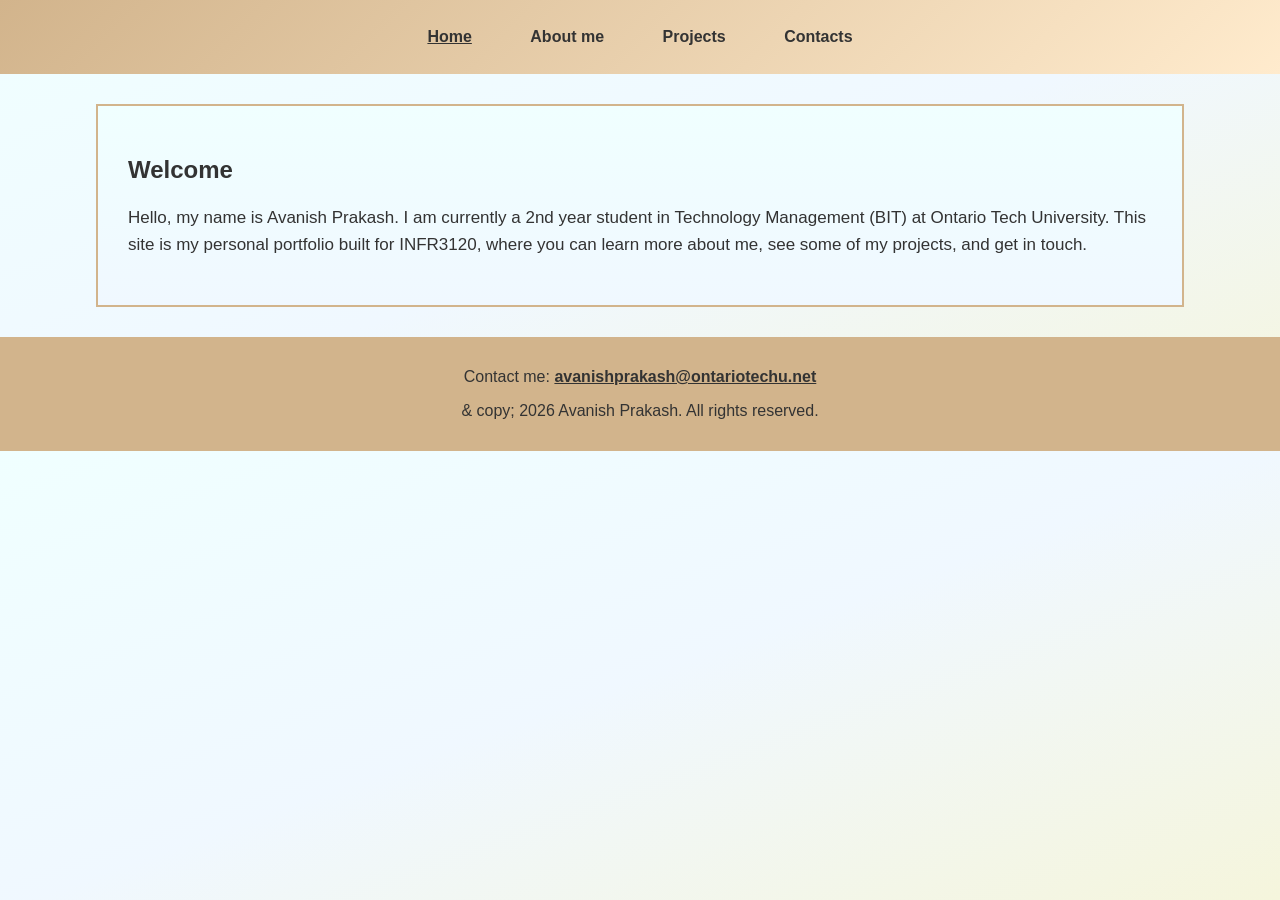
<file: index.html>
<!DOCTYPE HTML>
<html lang="en">
<head>
 <meta charset="UTF-8">
 <meta name="viewport" content="width=device-width">
 <title>Avanish Prakash | Avanish's Website - Home</title>
 <link rel="stylesheet" type="text/css" href="css/full.css" media="only screen and (min-width:960px)">
 <link rel="stylesheet" type="text/css" href="css/tablet.css" media="only screen and (min-width:481px) and (max-width:959px)">
 <link rel="stylesheet" type="text/css" href="css/phone.css" media="only screen and (max-width:480px)">
</head>
<body>

<header id="banner">
 <nav>
   <a href="index.html" class="active">Home</a>
   <a href="about.html">About me </a>
   <a href="projects.html">Projects</a>
   <a href="contact.html">Contacts</a>
 </nav>
</header>

<main>
 <section>
  <h1>Welcome</h1>
  <p>Hello, my name is Avanish Prakash. I am currently a 2nd year student in Technology Management (BIT) at Ontario Tech University. This site is my personal portfolio built for INFR3120, where you can learn more about me, see some of my projects, and get in touch.</p>
 </section>
</main>

<footer>
 <p>Contact me: <a href="mailto:avanish.prakash@ontariotechu.net">avanishprakash@ontariotechu.net</a></p>
 <p>& copy; 2026 Avanish Prakash. All rights reserved.</p>
</footer>

</body>
</html>
</file>
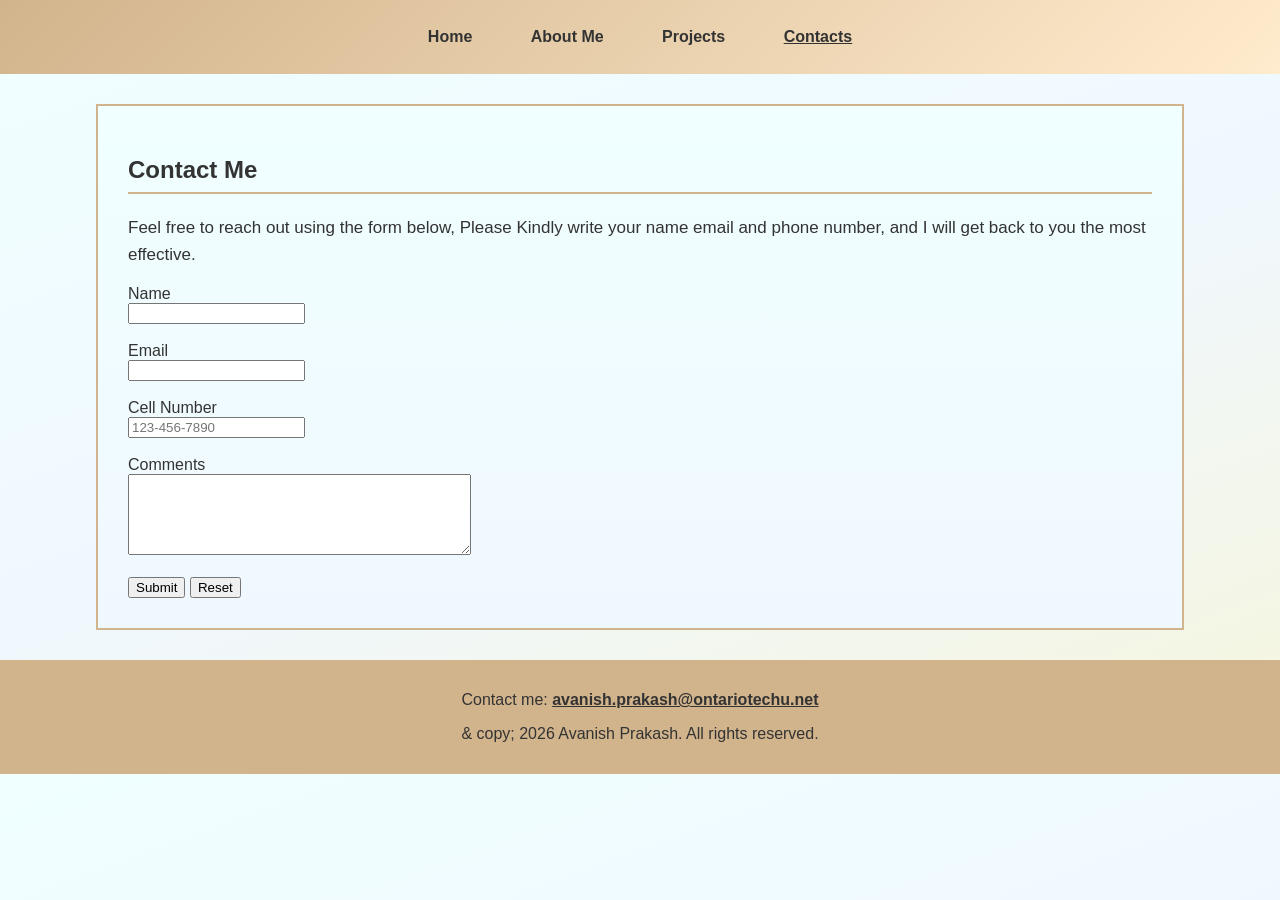
<file: Contact.html>
<!DOCTYPE HTML>
<html lang="en">
<head>
 <meta charset="UTF-8">
 <meta name="viewport" content="width=device-width">
 <title>Avanish Prakash | Avanish's Website - Contact</title>
 <link rel="stylesheet" type="text/css" href="css/full.css" media="only screen and (min-width:960px)">
 <link rel="stylesheet" type="text/css" href="css/tablet.css" media="only screen and (min-width:481px) and (max-width:959px)">
 <link rel="stylesheet" type="text/css" href="css/phone.css" media="only screen and (max-width:480px)">
</head>
<body>

<header id="banner">
 <nav>
   <a href="index.html">Home</a>
   <a href="about.html">About Me</a>
   <a href="projects.html">Projects</a>
   <a href="contact.html" class="active">Contacts</a>
 </nav>
</header>

<main>
 <section>
  <h2>Contact Me</h2>
  <p>Feel free to reach out using the form below, Please Kindly write your name email and phone number, and I will get back to you the most effective.</p>

  <form action="#" method="post">

   <label for="name">Name</label><br>
   <input type="text" id="name" name="name" required><br><br>

   <label for="email">Email</label><br>
   <input type="email" id="email" name="email" required><br><br>

   <label for="phone">Cell Number</label><br>
   <input type="tel" id="phone" name="phone" pattern="[0-9]{3}-[0-9]{3}-[0-9]{4}" placeholder="123-456-7890" required><br><br>

   <label for="comments">Comments</label><br>
   <textarea id="comments" name="comments" rows="5" cols="40" maxlength="500" required></textarea><br><br>

   <input type="submit" value="Submit">
   <input type="reset" value="Reset">

  </form>
 </section>
</main>

<footer>
 <p>Contact me: <a href="mailto:avanish.prakash@ontariotechu.net">avanish.prakash@ontariotechu.net</a></p>
 <p>& copy; 2026 Avanish Prakash. All rights reserved.</p>
</footer>

</body>
</html>
</file>
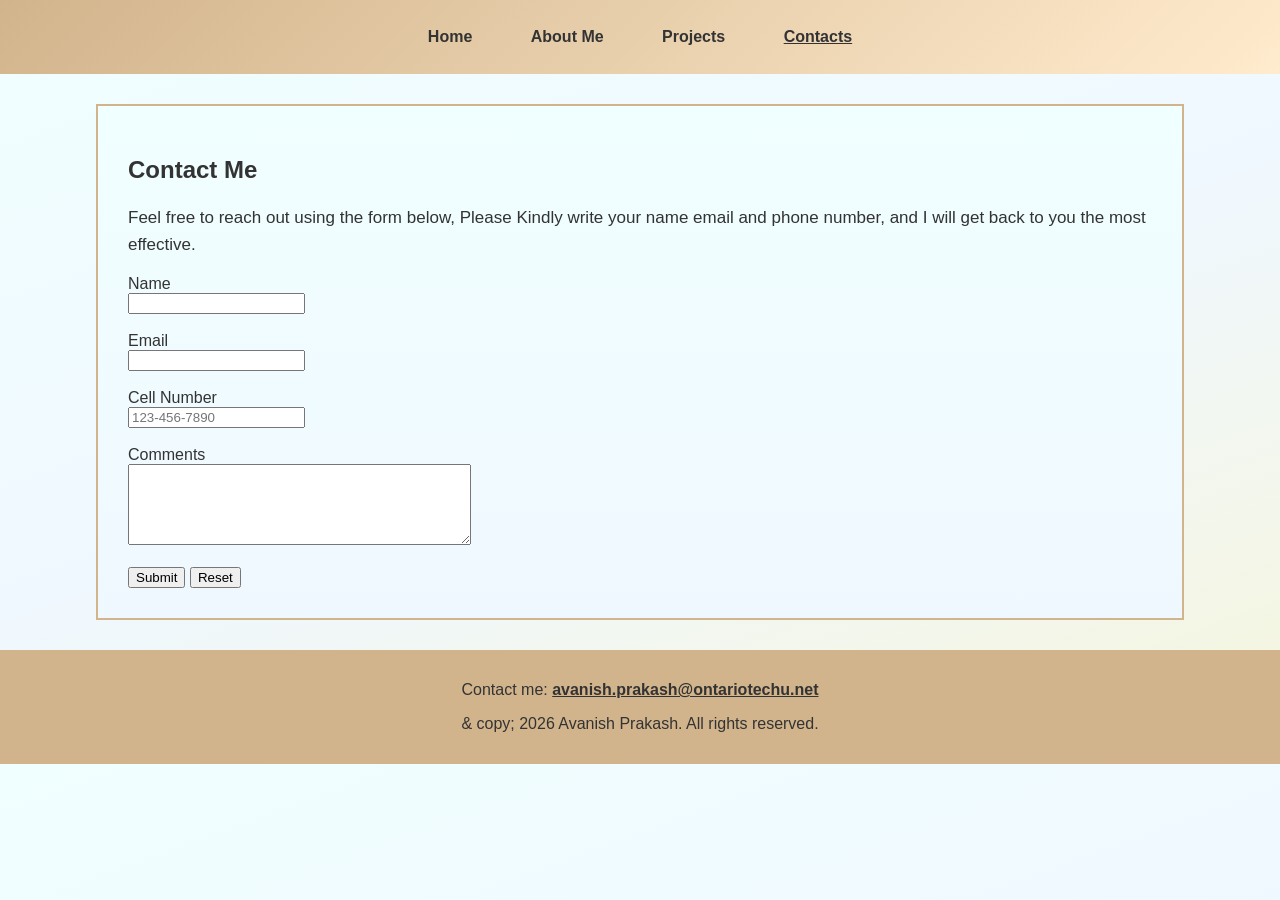
<file: contact.html>
<!DOCTYPE HTML>
<html lang="en">
<head>
 <meta charset="UTF-8">
 <meta name="viewport" content="width=device-width">
 <title>Avanish Prakash | Avanish's Website - Contact</title>
 <link rel="stylesheet" type="text/css" href="css/full.css" media="only screen and (min-width:960px)">
 <link rel="stylesheet" type="text/css" href="css/tablet.css" media="only screen and (min-width:481px) and (max-width:959px)">
 <link rel="stylesheet" type="text/css" href="css/phone.css" media="only screen and (max-width:480px)">
</head>
<body>

<header id="banner">
 <nav>
   <a href="index.html">Home</a>
   <a href="about.html">About Me</a>
   <a href="projects.html">Projects</a>
   <a href="contact.html" class="active">Contacts</a>
 </nav>
</header>

<main>
 <section>
  <h1>Contact Me</h1>
  <p>Feel free to reach out using the form below, Please Kindly write your name email and phone number, and I will get back to you the most effective.</p>

  <form action="#" method="post">

   <label for="name">Name</label><br>
   <input type="text" id="name" name="name" required><br><br>

   <label for="email">Email</label><br>
   <input type="email" id="email" name="email" required><br><br>

   <label for="phone">Cell Number</label><br>
   <input type="tel" id="phone" name="phone" pattern="[0-9]{3}-[0-9]{3}-[0-9]{4}" placeholder="123-456-7890" required><br><br>

   <label for="comments">Comments</label><br>
   <textarea id="comments" name="comments" rows="5" cols="40" maxlength="500" required></textarea><br><br>

   <input type="submit" value="Submit">
   <input type="reset" value="Reset">

  </form>
 </section>
</main>

<footer>
 <p>Contact me: <a href="mailto:avanish.prakash@ontariotechu.net">avanish.prakash@ontariotechu.net</a></p>
 <p>& copy; 2026 Avanish Prakash. All rights reserved.</p>
</footer>

</body>
</html>
</file>
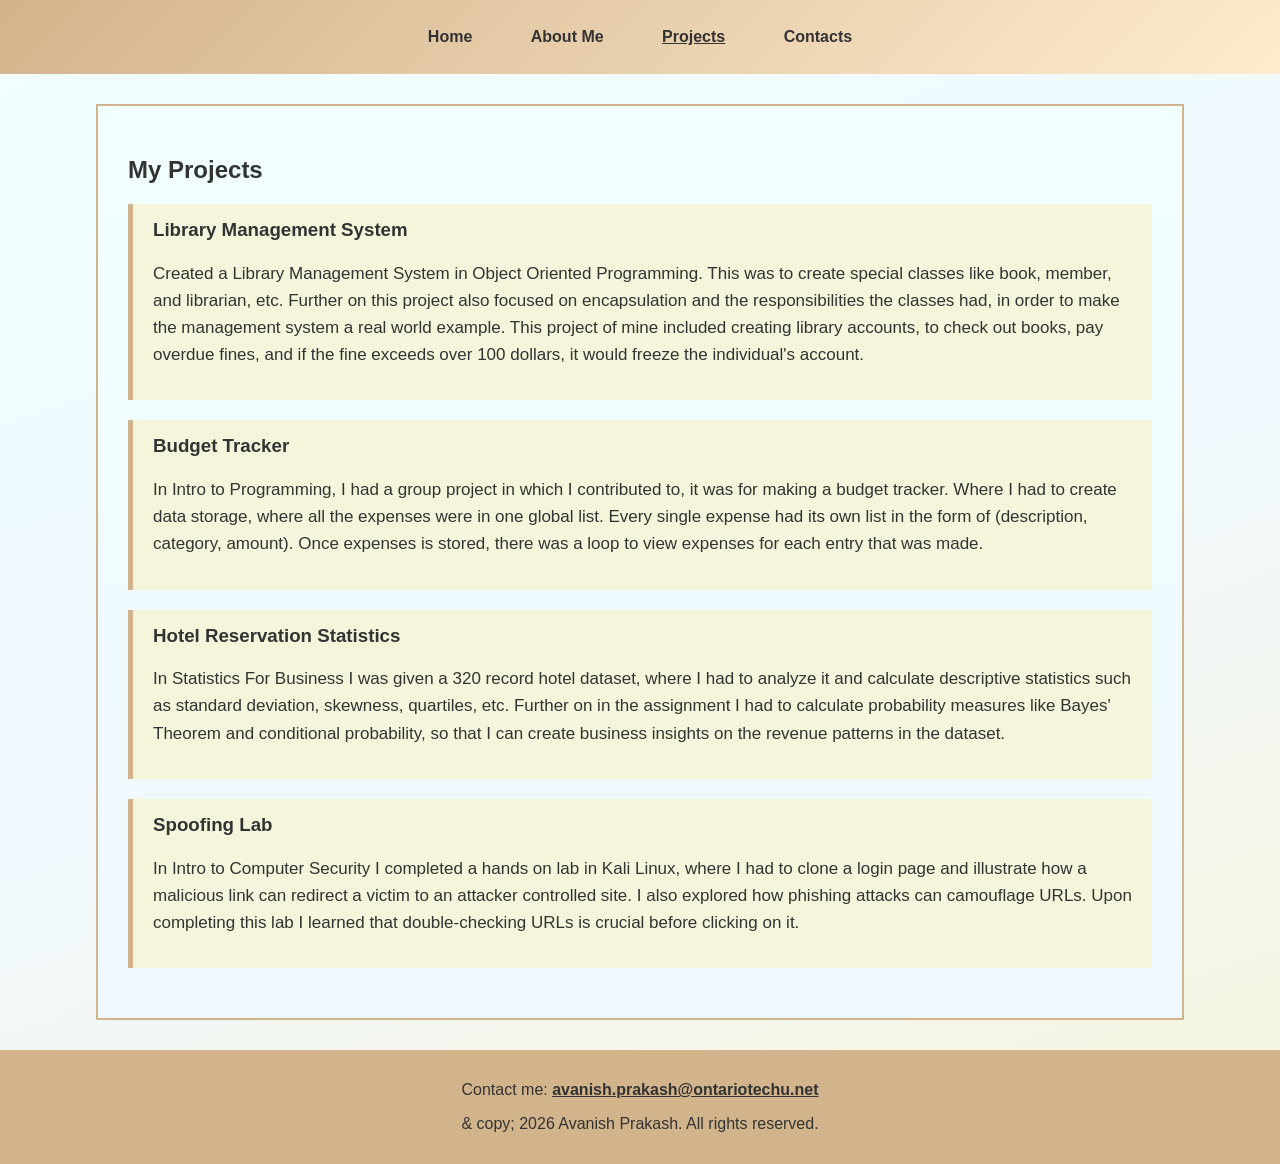
<file: projects.html>
<!DOCTYPE HTML>
<html lang="en">
<head>
 <meta charset="UTF-8">
 <meta name="viewport" content="width=device-width">
 <title>Avanish Prakash | Avanish's Website - Projects</title>
 <link rel="stylesheet" type="text/css" href="css/full.css" media="only screen and (min-width:960px)">
 <link rel="stylesheet" type="text/css" href="css/tablet.css" media="only screen and (min-width:481px) and (max-width:959px)">
 <link rel="stylesheet" type="text/css" href="css/phone.css" media="only screen and (max-width:480px)">
</head>
<body>

<header id="banner">
 <nav>
   <a href="index.html">Home</a>
   <a href="about.html">About Me</a>
   <a href="projects.html" class="active">Projects</a>
   <a href="contact.html">Contacts</a>
 </nav>
</header>

<main>
 <section>
  <h1>My Projects</h1>

  <article>
   <h3>Library Management System</h3>
   <p>Created a Library Management System in Object Oriented Programming. This was to create special classes like book, member, and librarian, etc. Further on this project also focused on encapsulation and the responsibilities the classes had, in order to make the management system a real world example. This project of mine included creating library accounts, to check out books, pay overdue fines, and if the fine exceeds over 100 dollars, it would freeze the individual's account.</p>
  </article>

  <article>
   <h3>Budget Tracker</h3>
   <p>In Intro to Programming, I had a group project in which I contributed to, it was for making a budget tracker. Where I had to create data storage, where all the expenses were in one global list. Every single expense had its own list in the form of (description, category, amount). Once expenses is stored, there was a loop to view expenses for each entry that was made.</p>
  </article>

  <article>
   <h3>Hotel Reservation Statistics</h3>
   <p>In Statistics For Business I was given a 320 record hotel dataset, where I had to analyze it and calculate descriptive statistics such as standard deviation, skewness, quartiles, etc. Further on in the assignment I had to calculate probability measures like Bayes' Theorem and conditional probability, so that I can create business insights on the revenue patterns in the dataset.</p>
  </article>

  <article>
   <h3>Spoofing Lab</h3>
   <p>In Intro to Computer Security I completed a hands on lab in Kali Linux, where I had to clone a login page and illustrate how a malicious link can redirect a victim to an attacker controlled site. I also explored how phishing attacks can camouflage URLs. Upon completing this lab I learned that double-checking URLs is crucial before clicking on it.</p>
  </article>

 </section>
</main>

<footer>
 <p>Contact me: <a href="mailto:avanish.prakash@ontariotechu.net">avanish.prakash@ontariotechu.net</a></p>
 <p>& copy; 2026 Avanish Prakash. All rights reserved.</p>
</footer>

</body>
</html>
</file>
<file: css/full.css>
/*--- This code is only for the Desktop since this code will only be utilized when a screen is 960px 
wide or requires  more, so it will be using linear gradient, and different  CSS colors that are being use below. 
  
@charset "UTF-8";

/* ---------- Page defaults ---------- */
body {
    margin: 0;
    padding: 0;
    font-family: Arial, Helvetica, sans-serif;
    color: #333333;
    /* angled linear gradient background for the whole page */
    background: linear-gradient(160deg, azure 0%, aliceblue 50%, beige 100%);
}

/* ---------- Used to enhance the Header / navigation bar for the pages. ---------- */
header#banner {
    
    background: linear-gradient(135deg, tan, blanchedalmond);
    padding: 20px;
    text-align: center;
}

header#banner nav a {
    display: inline-block;
    margin: 0 15px;
    padding: 8px 12px;
    color: #333333;
    text-decoration: none;
    font-weight: bold;
}

header#banner nav a.active {
    text-decoration: underline;
}

header#banner nav a:hover {
    background-color: beige;
}

/* ---------- This component is for main content part ---------- */
main {
    width: 80%;
    margin: 30px auto;
    padding: 30px;
    
    background: linear-gradient(to bottom, azure, aliceblue);
    border: 2px solid tan;
}

main section h2 {
    color: #333333;
    border-bottom: 2px solid tan;
    padding-bottom: 8px;
}

main section p {
    line-height: 1.6;
    font-size: 17px;
}

/*---- The photo and video will be  default sized and the border will be default sized as well----- */
main img, main video {
    display: block;
    margin: 15px 0;
    border: 3px solid tan;
}

/* ---------- This form the Float layout: About Me photo, and it also  wraps the text around and 
as the  photo floats to left so the bio paragraph wraps around it ------- */
.profile-photo {
    float: left;
    margin-right: 20px;
    margin-bottom: 10px;
}


.clear {
    clear: both;
}

/* ---------- Projects page: each project as its own block ---------- */
main article {
    background-color: beige;
    border-left: 5px solid tan;
    padding: 15px 20px;
    margin-bottom: 20px;
}

main article h3 {
    margin-top: 0;
    color: #333333;
}

/* ---------- Footer ---------- */
footer {
    background-color: tan;
    color: #333333;
    text-align: center;
    padding: 15px;
}

footer a {
    color: #333333;
    font-weight: bold;
}
</file>
<file: css/tablet.css>
@charset "UTF-8";
/* -----This is for Tablets only, for viewing purposes use any IPAD or Samsung Tablets  tablet.css - TABLET (481px - 959px) -------*/


body {
    margin: 0;
    padding: 0;
    font-family: Arial, Helvetica, sans-serif;
    color: #333333;
    background: linear-gradient(160deg, azure 0%, aliceblue 50%, beige 100%);
}

header#banner {
    background: linear-gradient(135deg, tan, blanchedalmond);
    padding: 15px;
    text-align: center;
}

/* -------The Tablet screens are pretty wide enough to fit all the nav links in one single row,
 compared to phones it couldn't. The nav links will be portrayed as an incline block which is similar to desktop.
 I included small padding and margin so they can fit in nicely-------------*/
header#banner nav a {
    display: inline-block;
    margin: 0 8px;
    padding: 6px 10px;
    color: #333333;
    text-decoration: none;
    font-weight: bold;
    font-size: 0.9em;
}

header#banner nav a.active {
    text-decoration: underline;
}

main {
    width: 90%;
    margin: 20px auto;
    padding: 20px;
    background: linear-gradient(to bottom, azure, aliceblue);
    border: 2px solid tan;
}

main section h2 {
    color: #333333;
    border-bottom: 2px solid tan;
    padding-bottom: 8px;
}

main section p {
    line-height: 1.5;
    font-size: 16px;
}

main img, main video {
    display: block;
    margin: 15px 0;
    border: 3px solid tan;
    max-width: 100%;
}

/* In this scenario photo will still float on tablet, but it will be smaller compared to the desktop ------- */
.profile-photo {
    float: left;
    width: 180px;
    margin-right: 15px;
    margin-bottom: 10px;
}

.clear {
    clear: both;
}

main article {
    background-color: beige;
    border-left: 5px solid tan;
    padding: 12px 16px;
    margin-bottom: 15px;
}

main article h3 {
    margin-top: 0;
    color: #333333;
}

footer {
    background-color: tan;
    color: #333333;
    text-align: center;
    padding: 12px;
    font-size: 0.9em;
}

footer a {
    color: #333333;
    font-weight: bold;
}
</file>
<file: css/phone.css>
@charset "UTF-8";

/* ------ This CSS code is for Smartphones - phone.css (max-width: 480px)-----*/


body {
    margin: 0;
    padding: 0;
    font-family: Arial, Helvetica, sans-serif;
    color: #333333;
    background: linear-gradient(160deg, azure 0%, aliceblue 50%, beige 100%);
}

header#banner {
    background: linear-gradient(135deg, tan, blanchedalmond);
    padding: 10px;
    text-align: center;
}

/* ------nav links will basically display as full width blocks, This will cause them to stack vertically, since a phone screen is narrow to fit all four links in one row, phone version operates different then the desktop and/tablet version.------- */
header#banner nav a {
    display: block;
    margin: 4px auto;
    padding: 8px;
    color: #333333;
    text-decoration: none;
    font-weight: bold;
    font-size: 0.9em;
}

header#banner nav a.active {
    text-decoration: underline;
}

main {
    width: 95%;
    margin: 10px auto;
    padding: 15px;
    background: linear-gradient(to bottom, azure, aliceblue);
    border: 2px solid tan;
}

main section h2 {
    color: #333333;
    border-bottom: 2px solid tan;
    padding-bottom: 6px;
    font-size: 1.3em;
}

main section p {
    line-height: 1.5;
    font-size: 15px;
}

main img, main video {
    display: block;
    margin: 10px 0;
    border: 3px solid tan;
    max-width: 100%;
}

/* ----The photo will NOT float on phone, as float:none doesn't involve a floating behavior, it will just make it too narrow, just stack it -------- */
.profile-photo {
    float: none;
    width: 100%;
    max-width: 250px;
    margin: 0 auto 10px auto;
}

.clear {
    clear: both;
}

main article {
    background-color: beige;
    border-left: 5px solid tan;
    padding: 10px 12px;
    margin-bottom: 12px;
}

main article h3 {
    margin-top: 0;
    color: #333333;
    font-size: 1.1em;
}

footer {
    background-color: tan;
    color: #333333;
    text-align: center;
    padding: 10px;
    font-size: 0.85em;
}

footer a {
    color: #333333;
    font-weight: bold;
}
</file>
